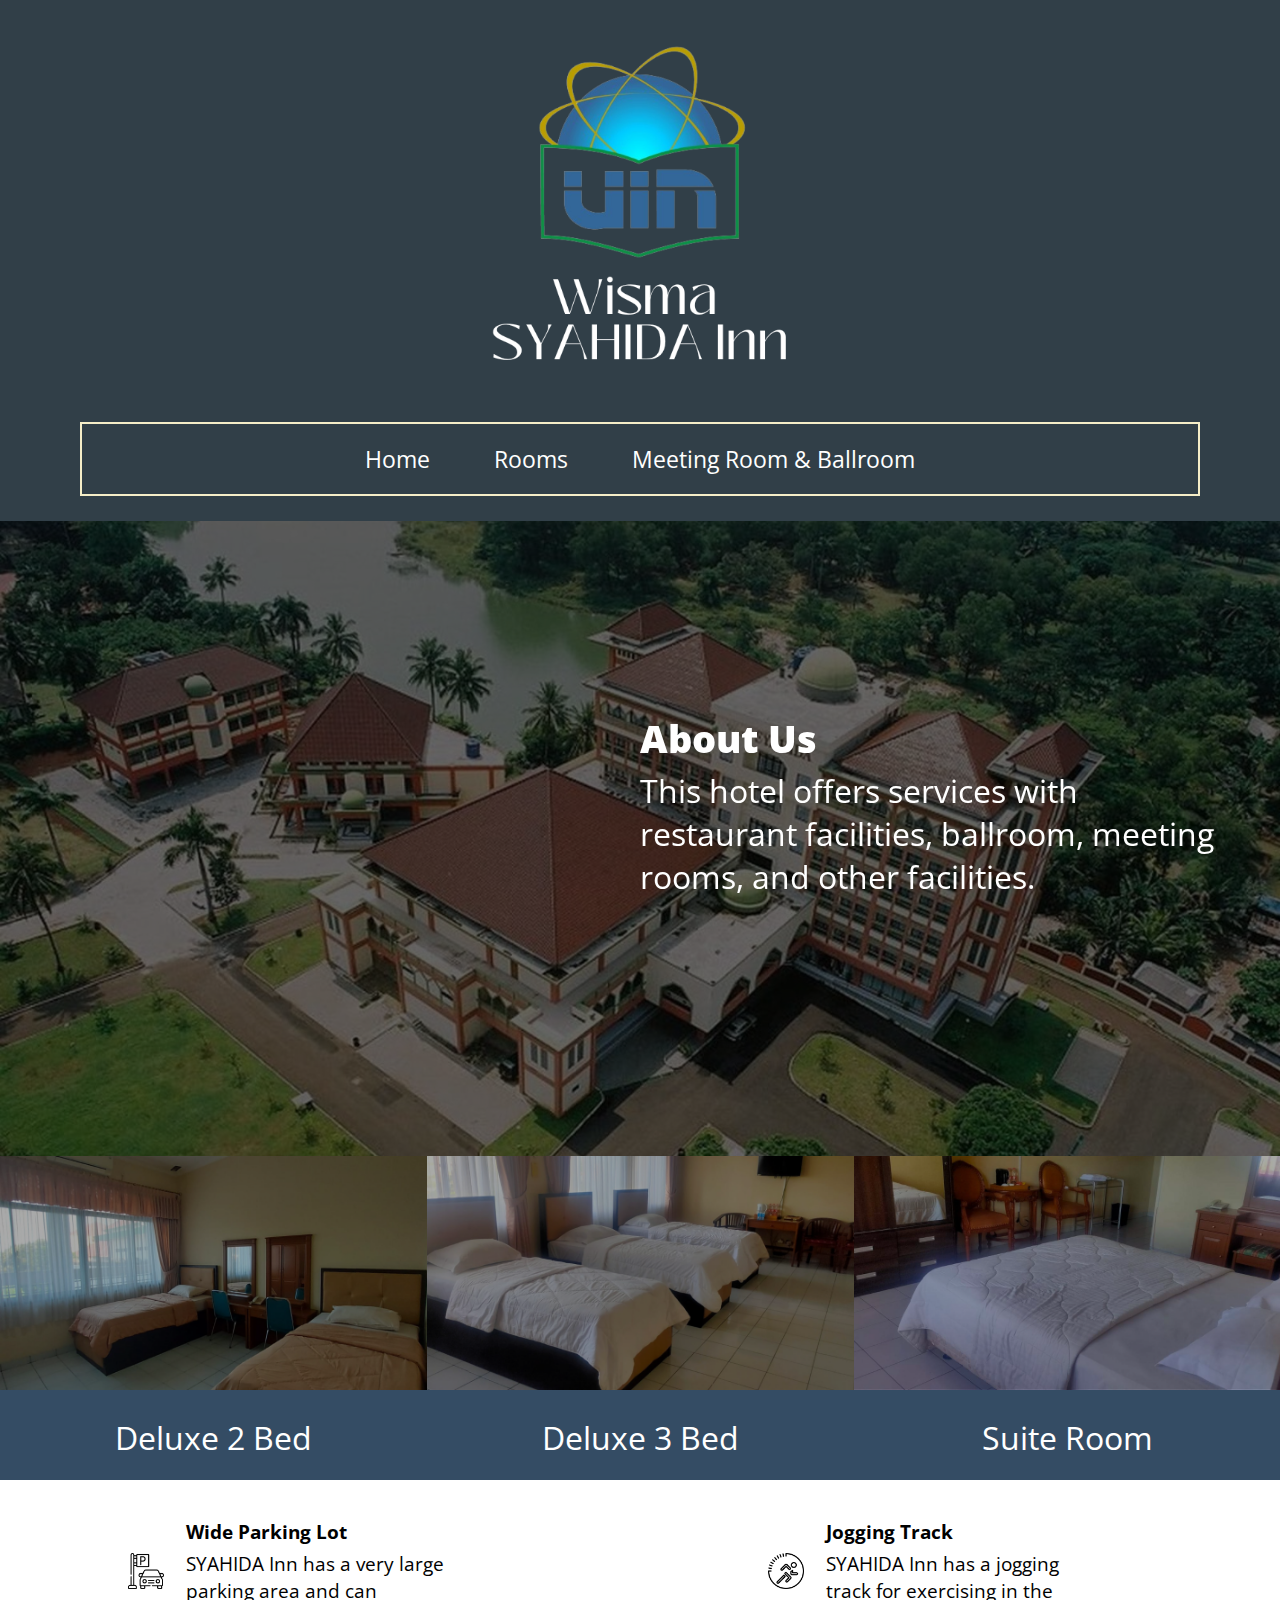
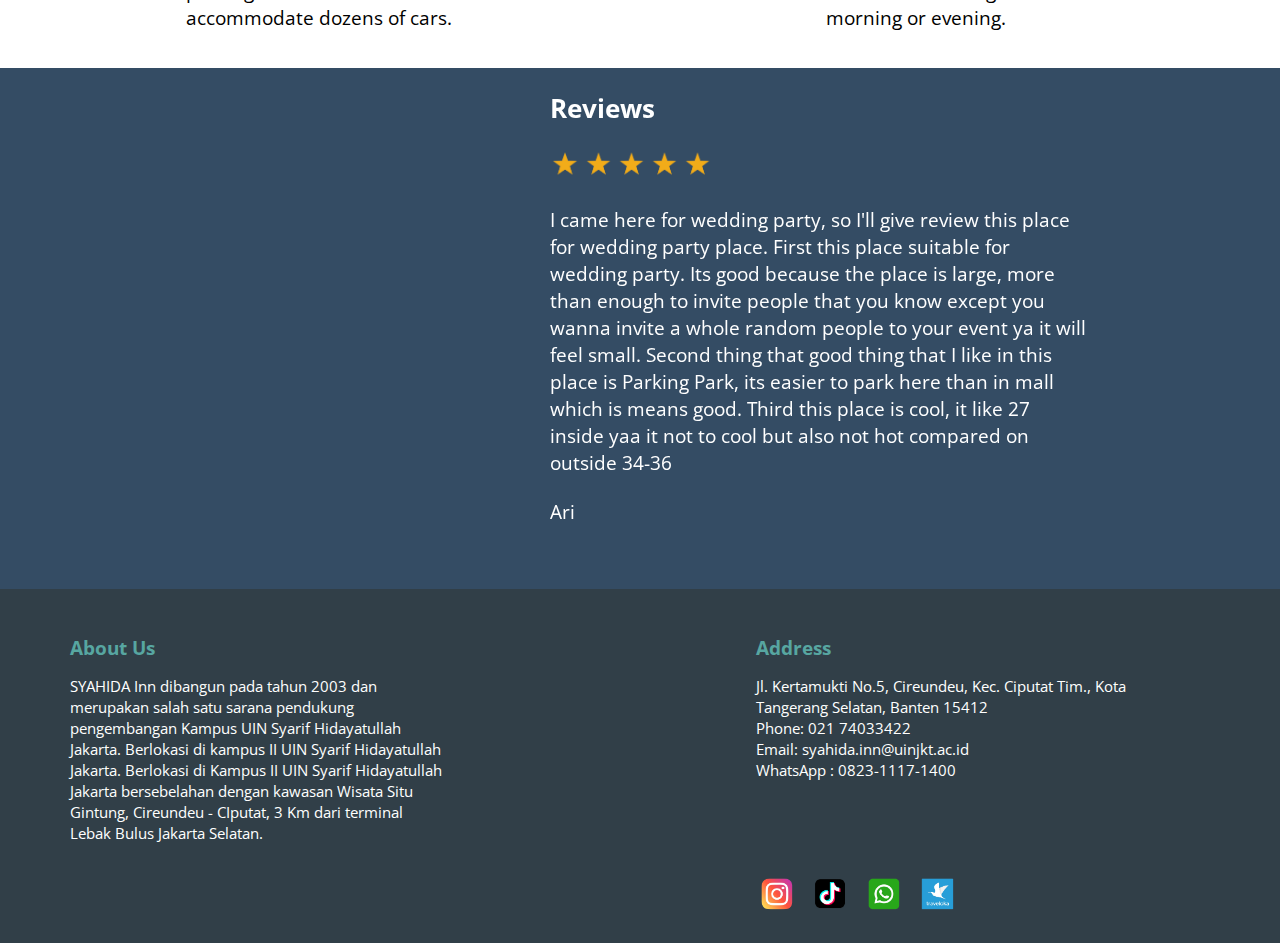
<file: index.html>
<!DOCTYPE html>
<html lang="en">
<head>
    <meta charset="UTF-8" />
    <title>Wisma SYAHIDA Inn</title>
    <script type="text/javascript" src="https://ajax.googleapis.com/ajax/libs/jquery/3.2.1/jquery.min.js"></script>
    <script type="text/javascript" src="dist/slick.js"></script>
    <script type="text/javascript" src="dist/jquery.scrollUp.js"></script>
    
    <link rel="stylesheet" type="text/css" href="css/main.css" />
    <link rel="stylesheet" type="text/css" href="css/slick.css" />
    
    <script type="text/javascript" src="dist/demo.js"></script>
    <link href="https://fonts.googleapis.com/css?family=Open+Sans" rel="stylesheet"/>
</head>

<body>
    <header class="tm-header">
        <img class="tm-logo" src="images/logo.png" alt="Wisma SYAHIDA Inn">
        <nav class="tm-nav">
            <div>
                <ul>
                    <li class="tm-list"><a href="index.html">Home</a></li>
                    <li class="tm-list"><a href="rooms.html">Rooms</a></li>
                    <li class="tm-list"><a href="meeting.html">Meeting Room & Ballroom</a></li>
                </ul>
            </div>
        </nav>
    </header>

    <section class="tm-imgslider">
        <div class="slider single">
          <div>
            <div class="tm-slider">
              <img class="tm-sliderimage" src="images/mainslider.png" alt="Wisma SYAHIDA Inn"/>
              <div class="tm-slidertext">
                <p class="bold">About Us</p>
                <p class="simple">This hotel offers services with</p>
                <p class="simple">restaurant facilities, ballroom, meeting rooms, and other facilities.</p>
              </div>
            </div>
          </div>
          <div>
            <div class="tm-slider">
              <img class="tm-sliderimage" src="images/mainslider(2).png" alt="Wisma SYAHIDA Inn"/>
              <div class="tm-slidertext">
                <p class="bold">Discover comfort at</p>
                <p class="bold">Wisma SYAHIDA Inn!</p>
                <p class="simple">Enjoy our modern, comfortable, and affordable meeting rooms.</p>
              </div>
            </div>
          </div>
          <div>
            <div class="tm-slider">
              <img class="tm-sliderimage" src="images/mainslider(6).png" alt="Wisma SYAHIDA Inn"/>
              <div class="tm-slidertext">
                <p class="bold">Discover comfort at</p>
                <p class="bold">Wisma SYAHIDA Inn!</p>
                <p class="simple">Enjoy our clean, comfortable, and affordable rooms.</p>
              </div>
            </div>
          </div>
          <div>
            <div class="tm-slider">
              <img class="tm-sliderimage" src="images/mainslider(7).png" alt="Wisma SYAHIDA Inn"/>
              <div class="tm-slidertext">
                <p class="bold">Discover comfort at</p>
                <p class="bold">Wisma SYAHIDA Inn!</p>
                <p class="simple">Enjoy our elegant, comfortable, and affordable event venue for weddings and other special occasions.</p>
              </div>
            </div>
          </div>
      </section>

    <section class="slider room flex">
        <div class="tm-rooms">
            <img src="images/room1.png" />
            <a href="rooms.html"><p class="s">Deluxe 2 Bed</p></a>
        </div>
        <div class="tm-rooms">
            <img src="images/room2.png" />
            <a href="rooms.html"><p class="s">Deluxe 3 Bed</p></a>
        </div>
        <div class="tm-rooms">
            <img src="images/room3.png" />
            <a href="rooms.html"><p class="s">Suite Room</p></a>
        </div>
        <div class="tm-rooms">
            <img src="images/main-serbaguna.png" />
            <a href="meeting.html"><p class="s">Ballroom Serbaguna</p></a>
        </div>
        <div class="tm-rooms">
            <img src="images/main-serbaguna-lobby.png" />
            <a href="meeting.html"><p class="s">Serbaguna & Lobby</p></a>
        </div>
        <div class="tm-rooms">
            <img src="images/main-auditorium.png" />
            <a href="meeting.html"><p class="s">Ballroom Auditorium</p></a>
        </div>
        <div class="tm-rooms">
            <img src="images/main-lobby.png" />
            <a href="meeting.html"><p class="s">Ballroom Lobby</p></a>
        </div>
        <div class="tm-rooms">
            <img src="images/main-ruang-sidang.png" />
            <a href="meeting.html"><p class="s">Ruang Sidang Utama</p></a>
        </div>
        <div class="tm-rooms">
            <img src="images/main-ruang-madya.png" />
            <a href="meeting.html"><p class="s">Ruang Madya I & II</p></a>
        </div>
        <div class="tm-rooms">
            <img src="images/main-ruang-kelas.png" />
            <a href="meeting.html"><p class="s">Ruang Kelas Lobby</p></a>
        </div>
    </section>

    <section class="tm-servicesection">
        <div class="tm-service">
            <img class="tm-serimage" src="images/parking-area.png" />
            <div>
                <p class="b">Wide Parking Lot</p>
                <p>SYAHIDA Inn has a very large parking area and can accommodate dozens of cars.</p>
            </div>
        </div>
        <div class="tm-service">
            <img class="tm-serimage" src="images/tracking.png" />
            <div>
                <p class="b">Jogging Track</p>
                <p>SYAHIDA Inn has a jogging track for exercising in the morning or evening.</p>
            </div>
        </div>
    </section>

    <section class="tm-reviewsection">
        <div class="tm-review">
            <div class="slider review">
                <div class="tm-revcon">
                    <p class="b">Reviews</p>
                    <div class="tm-stars">
                        <img src="images/star.png" />
                        <img src="images/star.png" />
                        <img src="images/star.png" />
                        <img src="images/star.png" />
                        <img src="images/star.png" />
                    </div>
                    <div class="tm-rev">
                        <p> I came here for wedding party, so I'll give review this place for wedding party place. First this place suitable for wedding party. 
                            Its good because the place is large, more than enough to invite people that you know except you wanna invite a whole random people to your event ya it will feel small.
                            Second thing that good thing that I like in this place is Parking Park, its easier to park here than in mall which is means good.
                            Third this place is cool, it like 27 inside yaa it not to cool but also not hot compared on outside 34-36
                        </p>
                        <br />
                        <p>Ari</p>
                    </div>
                </div>

                <div class="tm-revcon">
                    <p class="b">Reviews</p>
                    <div class="tm-stars">
                        <img src="images/star.png" />
                        <img src="images/star.png" />
                        <img src="images/star.png" />
                        <img src="images/star.png" />
                        <img src="images/star.png" />
                    </div>
                    <div class="tm-rev">
                        <p> A great place to stay for reasonable prices. 
                            Clean facilities eat pretty comfortable room spacious enough spacious and safe parking lot.
                        </p>
                        <br />
                        <p>Ensa Zundawan</p>
                    </div>
                </div>

                <div class="tm-revcon">
                    <p class="b">Reviews</p>
                    <div class="tm-stars">
                        <img src="images/star.png" />
                        <img src="images/star.png" />
                        <img src="images/star.png" />
                        <img src="images/star.png" />
                    </div>
                    <div class="tm-rev">
                        <p>
                            Just attending friend's wedding. The hall is quite spacious and sufficient for occasions like this.
                        </p>
                        <br />
                        <p>Wikan Sarwawidyasari</p>
                    </div>
                </div>

                <div class="tm-revcon">
                    <p class="b">Reviews</p>
                    <div class="tm-stars">
                        <img src="images/star.png" />
                        <img src="images/star.png" />
                        <img src="images/star.png" />
                        <img src="images/star.png" />
                    </div>
                    <div class="tm-rev">
                        <p>
                            For holiday, staycation, and wedding, graduation too.
                        </p>
                        <br />
                        <p>Siti Alfiyah</p>
                    </div>
                </div>

                <div class="tm-revcon">
                    <p class="b">Reviews</p>
                    <div class="tm-stars">
                        <img src="images/star.png" />
                        <img src="images/star.png" />
                        <img src="images/star.png" />
                        <img src="images/star.png" />
                        <img src="images/star.png" />
                    </div>
                    <div class="tm-rev">
                        <p>
                            Space wide. Comfortable. There's musholla and cafe nearby.
                        </p>
                        <br />
                        <p>Amanda Rasinta</p>
                    </div>
                </div>

                <div class="tm-revcon">
                    <p class="b">Reviews</p>
                    <div class="tm-stars">
                        <img src="images/star.png" />
                        <img src="images/star.png" />
                        <img src="images/star.png" />
                        <img src="images/star.png" />
                    </div>
                    <div class="tm-rev">
                        <p>
                            The place is quite good. Large space and large parking space.
                        </p>
                        <br />
                        <p>Kamal Jatmoko</p>
                    </div>
                </div>
            </div>
        </div>
    </section>

    <footer class="tm-footer">
        <div class="tm-us">
            <p class="bold">About Us</p>
            <p>
                SYAHIDA Inn dibangun pada tahun 2003 dan merupakan salah satu sarana pendukung pengembangan Kampus UIN Syarif Hidayatullah Jakarta. Berlokasi di kampus II UIN Syarif Hidayatullah Jakarta. Berlokasi di Kampus II UIN Syarif Hidayatullah Jakarta bersebelahan dengan kawasan Wisata Situ Gintung, Cireundeu - CIputat, 3 Km dari terminal Lebak Bulus Jakarta Selatan.
            </p>
        </div>

        <div class="tm-address">
            <p class="bold">Address</p>
            <p>
                Jl. Kertamukti No.5, Cireundeu, Kec. Ciputat Tim., Kota Tangerang Selatan, Banten 15412
            </p>
            <p>
                Phone: 021 74033422
            </p>
            <p>
                Email: syahida.inn@uinjkt.ac.id
            </p>
            <p>
                WhatsApp : 0823-1117-1400
            </p>
        </div>
        <br />
        <div class="tm-media">
            <a href="https://www.instagram.com/syahidainn.uinjkt?igsh=cnF3NXFkOG1zdmth"><img src="images/instagram.png"/></a>
            <a href="https://www.tiktok.com/@syahidainn.uinjkt?_t=8qGTnT3V9yH&_r=1"><img src="images/tiktok.png"/></a>
            <a href="https://api.whatsapp.com/send/?phone=6282311171400&text&type=phone_number&app_absent=0"><img src="images/whatsapp.png"/></a>
            <a href="https://www.traveloka.com/id-id/hotel/indonesia/syahida-inn-9000000690759?fbclid=PAZXh0bgNhZW0CMTEAAaYq-QhxZ1WA84R_03bkJnuLCK85lBSGJqdT3qV3Pxq43QJnwlfux-F_G1c_aem_AYLZqEvJH6zgkyGLTMFmM3VTs9h3K3mQXMZ29F26E-DIS5S-RSrMn7WtgqoOsDEAnMFbp7l1OP_9TavXp1bLdkQy"><img src="images/traveloka.png"/></a>
        </div>
    </footer>
</body>
</html>
</file>
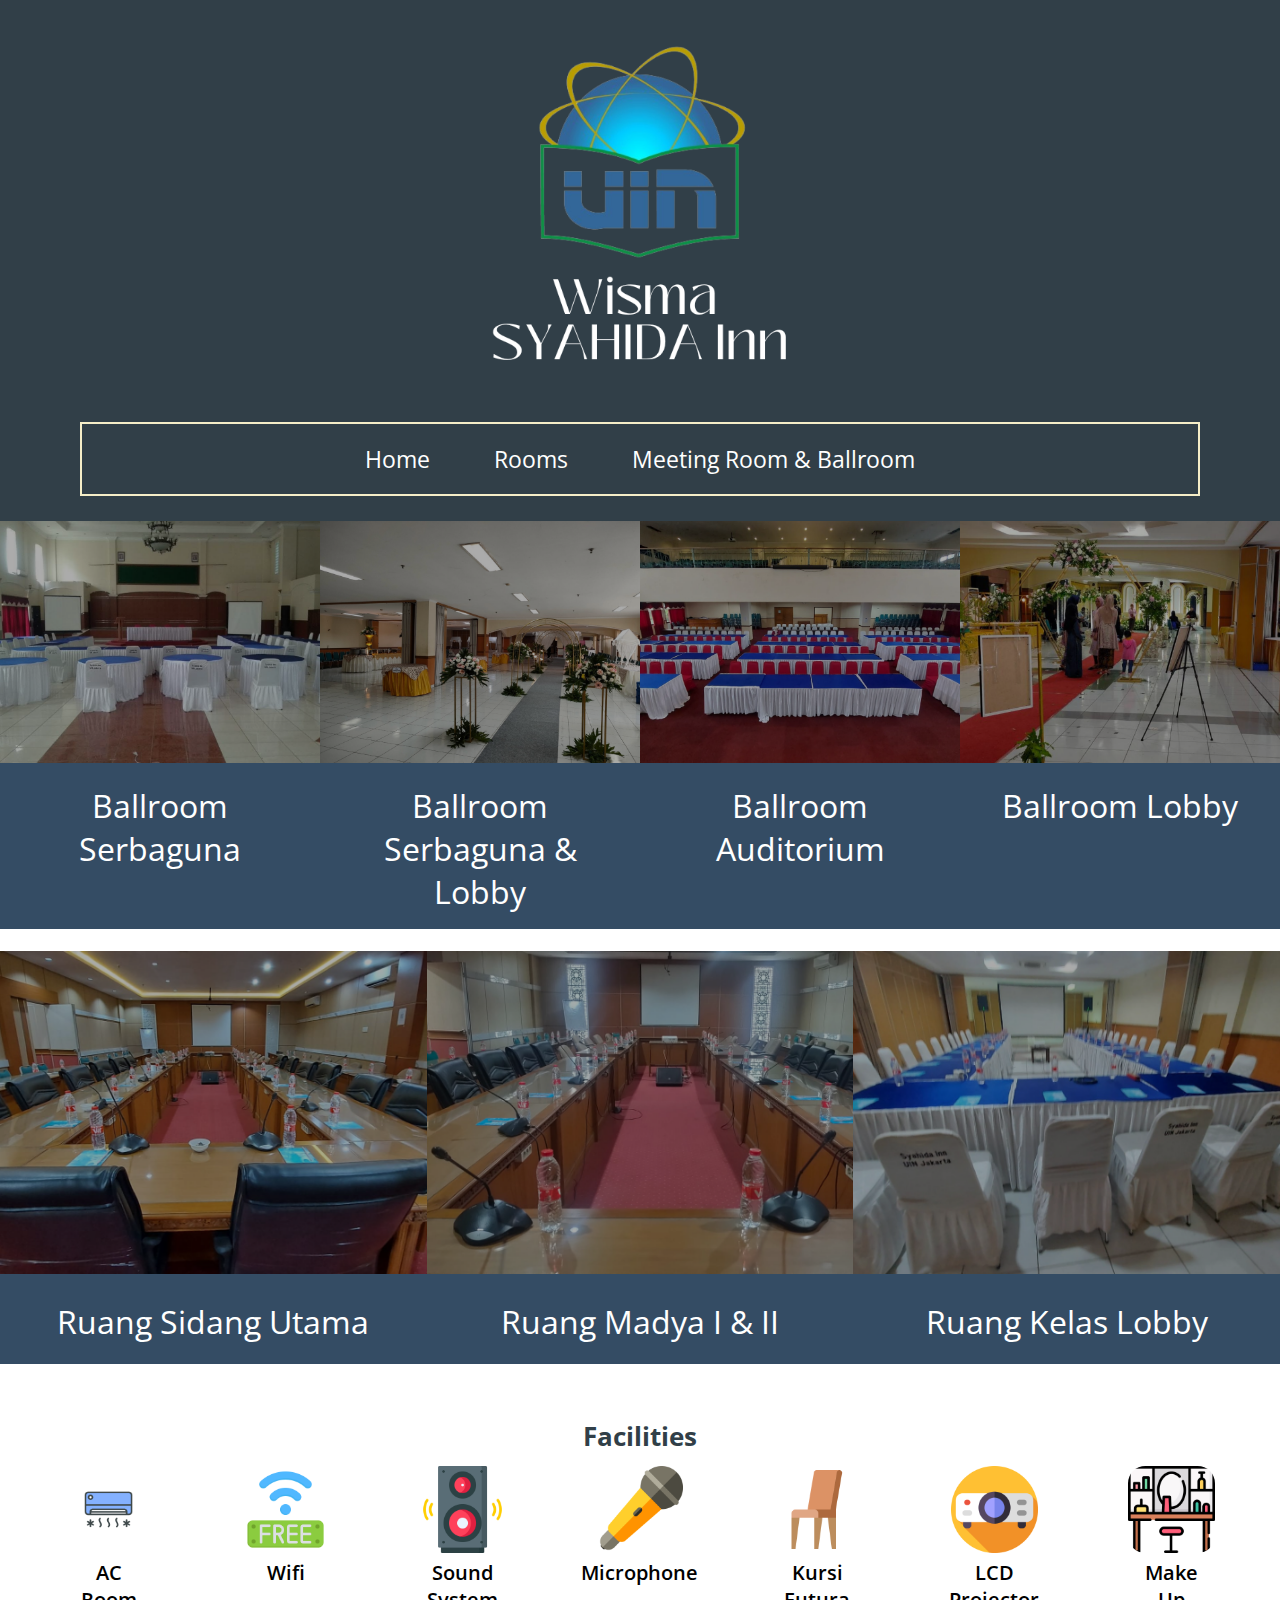
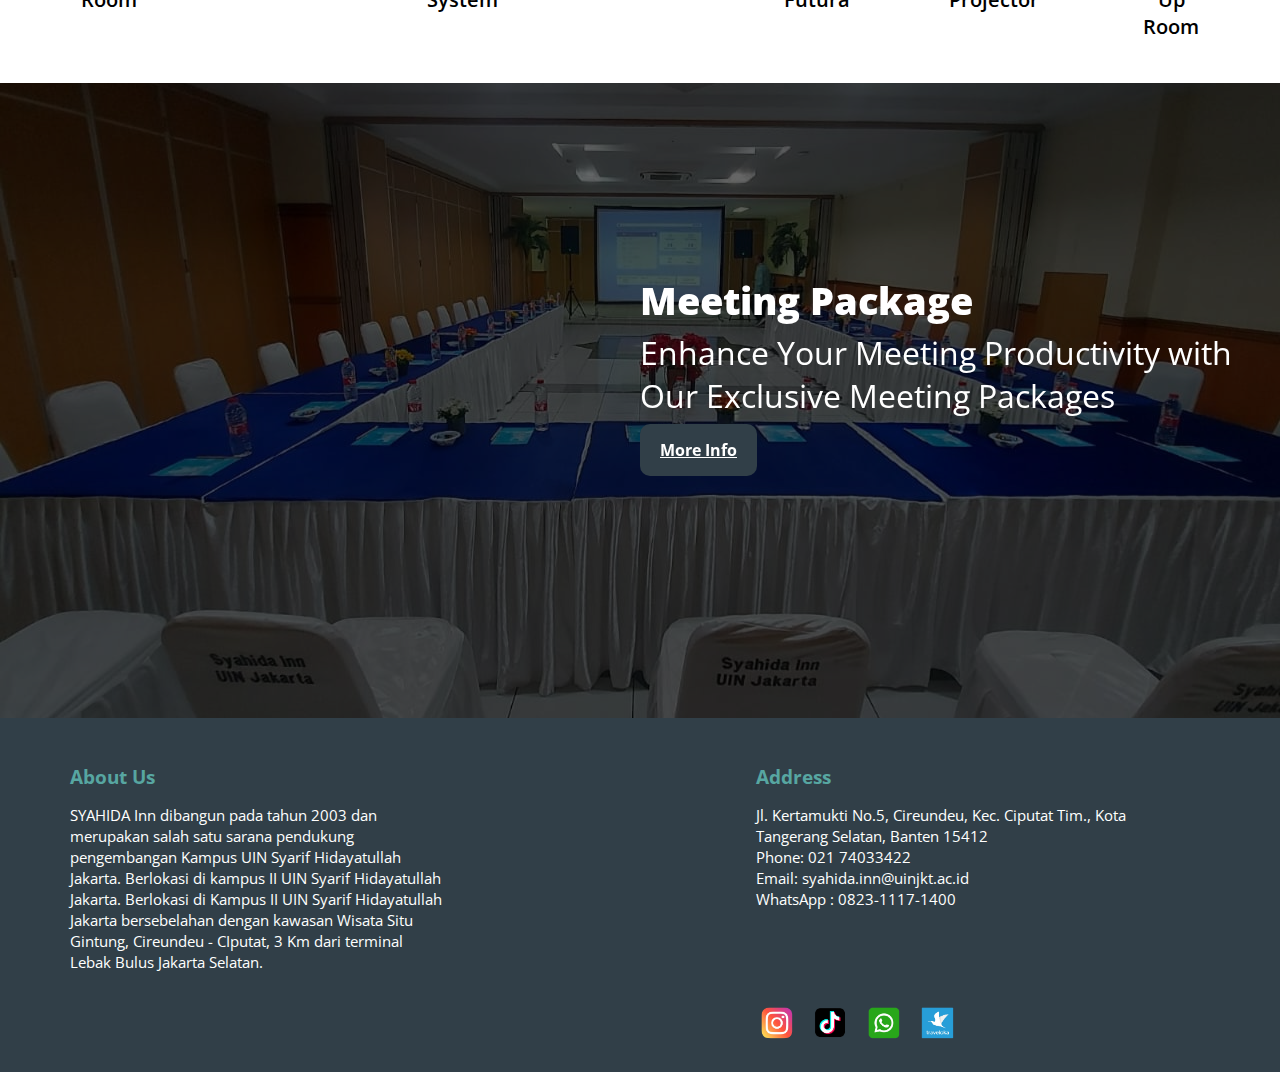
<file: meeting.html>
<!DOCTYPE html>
<html lang="en">
  <head>
    <meta charset="UTF-8" />
    <title>Wisma SYAHIDA Inn</title>
    <script
      type="text/javascript"
      src="https://ajax.googleapis.com/ajax/libs/jquery/3.2.1/jquery.min.js"
    ></script>
    <script type="text/javascript" src="dist/slick.js"></script>
    <script type="text/javascript" src="dist/jquery.scrollUp.js"></script>

    <link rel="stylesheet" type="text/css" href="css/main.css" />
    <link rel="stylesheet" type="text/css" href="css/slick.css" />

    <script type="text/javascript" src="dist/demo.js"></script>
    <link
      href="https://fonts.googleapis.com/css?family=Open+Sans"
      rel="stylesheet"
    />
  </head>

  <body>
    <header class="tm-header">
      <img class="tm-logo" src="images/logo.png" alt="Wisma SYAHIDA Inn" />
      <nav class="tm-nav">
        <div>
          <ul>
            <li class="tm-list"><a href="index.html">Home</a></li>
            <li class="tm-list"><a href="rooms.html">Rooms</a></li>
            <li class="tm-list">
              <a href="meeting.html">Meeting Room & Ballroom</a>
            </li>
          </ul>
        </div>
      </nav>
    </header>

    <section class="tm-meetingsection">
      <div class="tm-meeting1">
        <div class="tm-trans">
          <div><p>Serbaguna</p></div>

          <div>
            <p>Only for</p>
            <p class="bold">Rp 12.000.000/8 hour</p>
          </div>
        </div>

        <img class="tm-meetingimage" src="images/serbaguna.png" />
        <p class="s">Ballroom Serbaguna</p>
      </div>
      <div class="tm-meeting1">
        <div class="tm-trans">
          <div><p>Serbaguna & Lobby</p></div>

          <div>
            <p>Only for</p>
            <p class="bold">Rp 16.000.000/8 hour</p>
          </div>
        </div>

        <img class="tm-meetingimage" src="images/serbaguna-lobby.png" />
        <p>Ballroom Serbaguna & Lobby</p>
      </div>
      <div class="tm-meeting1">
        <div class="tm-trans">
          <div><p>Auditorium</p></div>

          <div>
            <p>Only for</p>
            <p class="bold">Rp 12.000.000/8 hour</p>
          </div>
        </div>

        <img class="tm-meetingimage" src="images/auditorium.png" />
        <p>Ballroom Auditorium</p>
      </div>
      <div class="tm-meeting1">
        <div class="tm-trans">
          <div><p>Lobby</p></div>

          <div>
            <p>Only for</p>
            <p class="bold">Rp 6.000.000/8 hour</p>
          </div>
        </div>

        <img class="tm-meetingimage" src="images/lobby.png" />
        <p>Ballroom Lobby</p>
      </div>
    </section>
    <br />
    <section class="tm-meetingsection">
      <div class="tm-meeting1">
        <div class="tm-trans">
          <div>
            <p>Ruang Sidang Utama</p>
          </div>

          <div>
            <p>Only for</p>
            <p class="bold">Rp 2.800.000/8 hour</p>
          </div>
        </div>

        <img class="tm-meetingimage" src="images/sidang-utama.png" />
        <p class="s">Ruang Sidang Utama</p>
      </div>
      <div class="tm-meeting1">
        <div class="tm-trans">
          <div>
            <p>Ruang Madya I dan II</p>
          </div>

          <div>
            <p>Only for</p>
            <p class="bold">Rp 2.000.000/8 hour</p>
          </div>
        </div>

        <img class="tm-meetingimage" src="images/ruang-sidang.png" />
        <p>Ruang Madya I & II</p>
      </div>
      <div class="tm-meeting1">
        <div class="tm-trans">
          <div>
            <p>Ruang Kelas Lobby</p>
          </div>

          <div>
            <p>Only for</p>
            <p class="bold">Rp 2.800.000/8 hour</p>
          </div>
        </div>

        <img class="tm-meetingimage" src="images/ruang-kelas-lobby.png" />
        <p>Ruang Kelas Lobby</p>
      </div>
    </section>
    <br />

    <section class="tm-main">
        <p>Facilities</p>
  
        <div class="facilitymeeting-list">
          <div class="kartu-facilitymeeting">
            <img
              src="images/air-conditioner.png"
            />
            <p>AC Room</p>
          </div>
          <div class="kartu-facilitymeeting">
            <img
              src="images/free-wifi (1).png"
            />
            <p>Wifi</p>
          </div>
          <div class="kartu-facilitymeeting">
            <img
              src="images/speaker.png"
            />
            <p>Sound System</p>
          </div>
          <div class="kartu-facilitymeeting">
            <img
              src="images/microphone.png"
            />
            <p>Microphone</p>
          </div>
          <div class="kartu-facilitymeeting">
              <img
                src="images/dining.png"
              />
              <p>Kursi Futura</p>
            </div>
          <div class="kartu-facilitymeeting">
            <img
              src="images/lcd.png"
            />
            <p>LCD Projector</p>
          </div>
          <div class="kartu-facilitymeeting">
              <img
                src="images/makeup.png"
              />
              <p>Make Up Room</p>
            </div>
      </section>
      <br />

    <section class="tm-imgslider">
        <div class="slider single">
          <div>
            <div class="tm-slider">
              <img class="tm-sliderimage" src="images/mainslider(3).png" alt="Wisma SYAHIDA Inn"/>
              <div class="tm-slidertext">
                <p class="bold">Meeting Package</p>
                <p class="simple">Enhance Your Meeting Productivity with Our Exclusive Meeting Packages</p>
                <br />
                <p><a href="package.html" class="tbl-biru">More Info</a></p>
              </div>
            </div>
          </div>
        </div>
    </section>
    
    <footer class="tm-footer">
      <div class="tm-us">
        <p class="bold">About Us</p>
        <p>
          SYAHIDA Inn dibangun pada tahun 2003 dan merupakan salah satu sarana
          pendukung pengembangan Kampus UIN Syarif Hidayatullah Jakarta.
          Berlokasi di kampus II UIN Syarif Hidayatullah Jakarta. Berlokasi di
          Kampus II UIN Syarif Hidayatullah Jakarta bersebelahan dengan kawasan
          Wisata Situ Gintung, Cireundeu - CIputat, 3 Km dari terminal Lebak
          Bulus Jakarta Selatan.
        </p>
      </div>

      <div class="tm-address">
        <p class="bold">Address</p>
        <p>
          Jl. Kertamukti No.5, Cireundeu, Kec. Ciputat Tim., Kota Tangerang
          Selatan, Banten 15412
        </p>
        <p>Phone: 021 74033422</p>
        <p>Email: syahida.inn@uinjkt.ac.id</p>
        <p>WhatsApp : 0823-1117-1400</p>
      </div>
      <br />
      <div class="tm-media">
        <a 
          href="https://www.instagram.com/syahidainn.uinjkt?igsh=cnF3NXFkOG1zdmth"
          ><img src="images/instagram.png"
        /></a>
        <a 
          href="https://www.tiktok.com/@syahidainn.uinjkt?_t=8qGTnT3V9yH&_r=1"
          ><img src="images/tiktok.png"
        /></a>
        <a
          href="https://api.whatsapp.com/send/?phone=6282311171400&text&type=phone_number&app_absent=0"
          ><img src="images/whatsapp.png"
        /></a>
        <a
          href="https://www.traveloka.com/id-id/hotel/indonesia/syahida-inn-9000000690759?fbclid=PAZXh0bgNhZW0CMTEAAaYq-QhxZ1WA84R_03bkJnuLCK85lBSGJqdT3qV3Pxq43QJnwlfux-F_G1c_aem_AYLZqEvJH6zgkyGLTMFmM3VTs9h3K3mQXMZ29F26E-DIS5S-RSrMn7WtgqoOsDEAnMFbp7l1OP_9TavXp1bLdkQy"
          ><img src="images/traveloka.png"
        /></a>
      </div>
    </footer>
  </body>
</html>
</file>
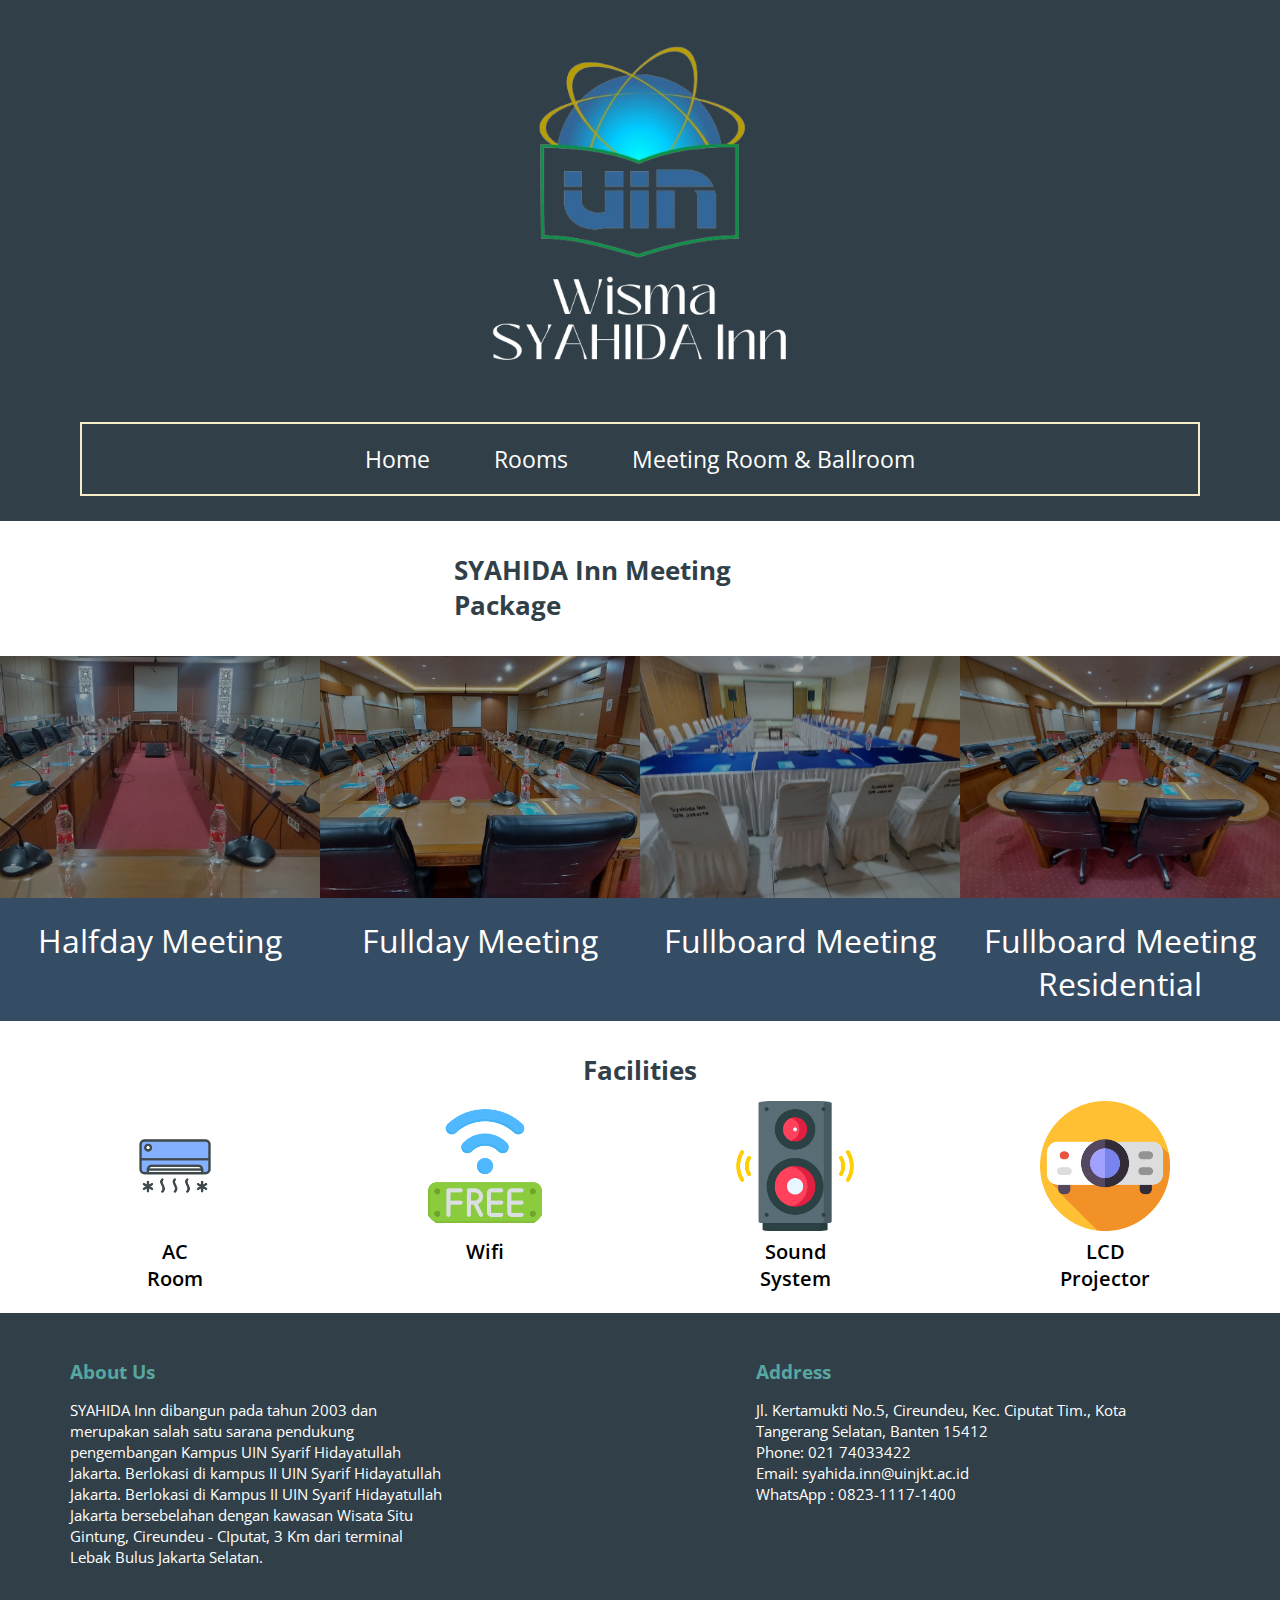
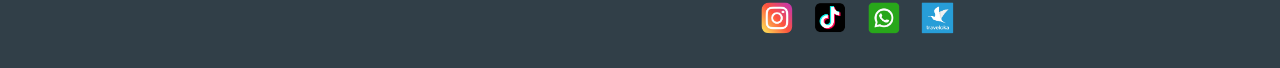
<file: package.html>
<!DOCTYPE html>
<html lang="en">
  <head>
    <meta charset="UTF-8" />
    <title>Wisma SYAHIDA Inn</title>
    <script
      type="text/javascript"
      src="https://ajax.googleapis.com/ajax/libs/jquery/3.2.1/jquery.min.js"
    ></script>
    <script type="text/javascript" src="dist/slick.js"></script>
    <script type="text/javascript" src="dist/jquery.scrollUp.js"></script>

    <link rel="stylesheet" type="text/css" href="css/main.css" />
    <link rel="stylesheet" type="text/css" href="css/slick.css" />

    <script type="text/javascript" src="dist/demo.js"></script>
    <link
      href="https://fonts.googleapis.com/css?family=Open+Sans"
      rel="stylesheet"
    />
  </head>

  <body>
    <header class="tm-header">
      <img class="tm-logo" src="images/logo.png" alt="Wisma SYAHIDA Inn" />
      <nav class="tm-nav">
        <div>
          <ul>
            <li class="tm-list"><a href="index.html">Home</a></li>
            <li class="tm-list"><a href="rooms.html">Rooms</a></li>
            <li class="tm-list">
              <a href="meeting.html">Meeting Room & Ballroom</a>
            </li>
          </ul>
        </div>
      </nav>
    </header>

    <section class="tm-main">
        <p>SYAHIDA Inn Meeting Package</p>
    </section>

    <section class="tm-packagesection">
        <div class="tm-package1">
          <div class="tm-trans">
            <div><p>Meeting Room</p><p>1 x Coffee Break</p><p>1 X Lunch/Dinner</p></div>
  
            <div>
              <p>Start from</p>
              <p class="bold">Rp 300.000/pax/person</p>
            </div>
          </div>
  
          <img class="tm-packageimage" src="images/package1.png" />
          <p class="s">Halfday Meeting</p>
        </div>
        <div class="tm-package1">
          <div class="tm-trans">
            <div><p>Meeting Room</p><p>2 x Coffee Break</p><p>1 x Lunch/Dinner</p></div>
  
            <div>
              <p>Start from</p>
              <p class="bold">Rp 632.000/pax/person</p>
            </div>
          </div>
  
          <img class="tm-packageimage" src="images/package2.png" />
          <p>Fullday Meeting</p>
        </div>
        <div class="tm-package1">
          <div class="tm-trans">
            <div><p>Meeting Room</p><p>2 x Coffee Break</p><p>1 x Lunch & Dinner</p></div>
  
            <div>
              <p>Start from</p>
              <p class="bold">Rp 700.000/pax/person</p>
            </div>
          </div>
  
          <img class="tm-packageimage" src="images/package3.png" />
          <p>Fullboard Meeting</p>
        </div>
        <div class="tm-package1">
          <div class="tm-trans">
            <div><p>Room Deluxe Twin Share</p><p>Meeting Room</p><p>2 x Coffee Break</p><p>Lunch, Dinner, and Breakfast</p></div>
  
            <div>
              <p>Start from</p>
              <p class="bold">Rp 900.000/pax/person</p>
            </div>
          </div>
  
          <img class="tm-roomimage" src="images/package4.png" />
          <p>Fullboard Meeting Residential</p>
        </div>
      </section>

      <section class="tm-main">
        <p>Facilities</p>
  
        <div class="facilitypackage-list">
          <div class="kartu-facilitypackage">
            <img
              src="images/air-conditioner.png"
            />
            <p>AC Room</p>
          </div>
          <div class="kartu-facilitypackage">
            <img
              src="images/free-wifi (1).png"
            />
            <p>Wifi</p>
          </div>
          <div class="kartu-facilitypackage">
            <img
              src="images/speaker.png"
            />
            <p>Sound System</p>
          </div>
          <div class="kartu-facilitypackage">
            <img
              src="images/lcd.png"
            />
            <p>LCD Projector</p>
          </div>
      </section>

    <footer class="tm-footer">
      <div class="tm-us">
        <p class="bold">About Us</p>
        <p>
          SYAHIDA Inn dibangun pada tahun 2003 dan merupakan salah satu sarana
          pendukung pengembangan Kampus UIN Syarif Hidayatullah Jakarta.
          Berlokasi di kampus II UIN Syarif Hidayatullah Jakarta. Berlokasi di
          Kampus II UIN Syarif Hidayatullah Jakarta bersebelahan dengan kawasan
          Wisata Situ Gintung, Cireundeu - CIputat, 3 Km dari terminal Lebak
          Bulus Jakarta Selatan.
        </p>
      </div>

      <div class="tm-address">
        <p class="bold">Address</p>
        <p>
          Jl. Kertamukti No.5, Cireundeu, Kec. Ciputat Tim., Kota Tangerang
          Selatan, Banten 15412
        </p>
        <p>Phone: 021 74033422</p>
        <p>Email: syahida.inn@uinjkt.ac.id</p>
        <p>WhatsApp : 0823-1117-1400</p>
      </div>
      <br />
      <div class="tm-media">
        <a href="https://www.instagram.com/syahidainn.uinjkt?igsh=cnF3NXFkOG1zdmth"
          ><img src="images/instagram.png"
        /></a>
        <a href="https://www.tiktok.com/@syahidainn.uinjkt?_t=8qGTnT3V9yH&_r=1"
          ><img src="images/tiktok.png"
        /></a>
        <a
          href="https://api.whatsapp.com/send/?phone=6282311171400&text&type=phone_number&app_absent=0"
          ><img src="images/whatsapp.png"
        /></a>
        <a
          href="https://www.traveloka.com/id-id/hotel/indonesia/syahida-inn-9000000690759?fbclid=PAZXh0bgNhZW0CMTEAAaYq-QhxZ1WA84R_03bkJnuLCK85lBSGJqdT3qV3Pxq43QJnwlfux-F_G1c_aem_AYLZqEvJH6zgkyGLTMFmM3VTs9h3K3mQXMZ29F26E-DIS5S-RSrMn7WtgqoOsDEAnMFbp7l1OP_9TavXp1bLdkQy"
          ><img src="images/traveloka.png"
        /></a>
      </div>
    </footer>
  </body>
</html>
</file>
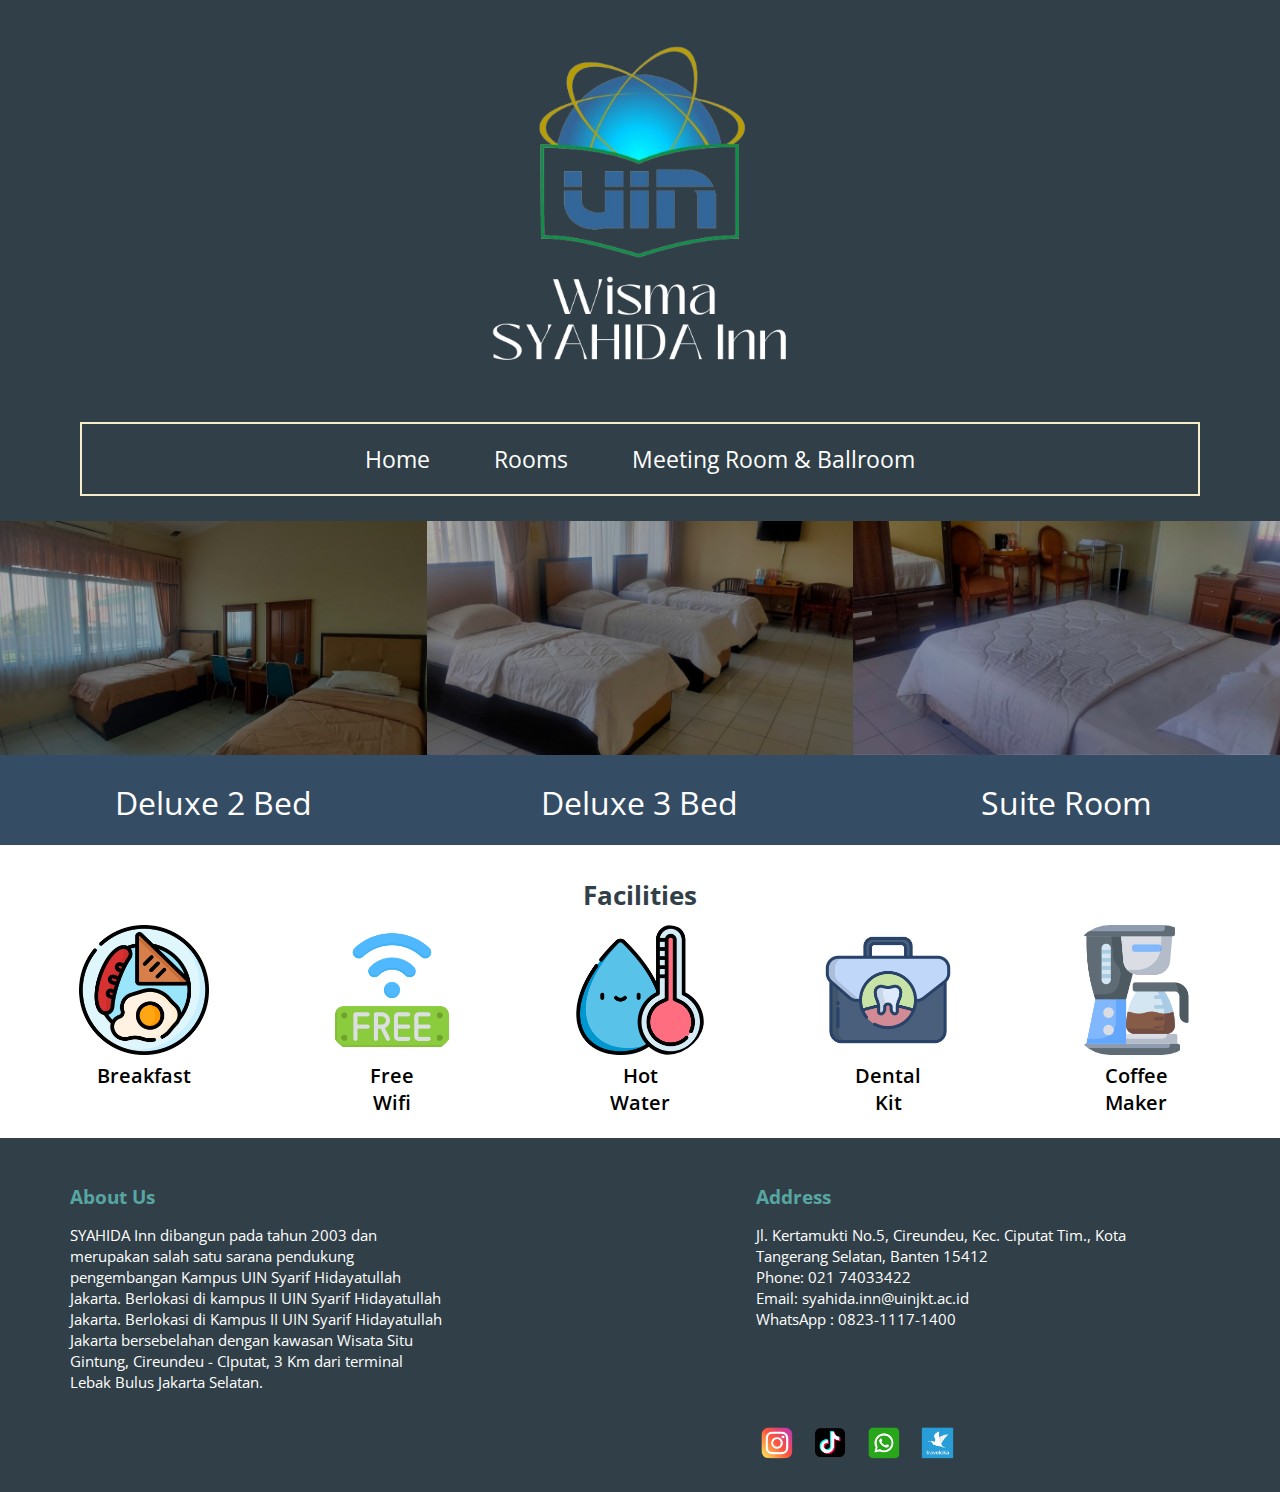
<file: rooms.html>
<!DOCTYPE html>
<html lang="en">
  <head>
    <meta charset="UTF-8" />
    <title>Wisma SYAHIDA Inn</title>
    <script
      type="text/javascript"
      src="https://ajax.googleapis.com/ajax/libs/jquery/3.2.1/jquery.min.js"
    ></script>
    <script type="text/javascript" src="dist/slick.js"></script>
    <script type="text/javascript" src="dist/jquery.scrollUp.js"></script>

    <link rel="stylesheet" type="text/css" href="css/main.css" />
    <link rel="stylesheet" type="text/css" href="css/slick.css" />

    <script type="text/javascript" src="dist/demo.js"></script>
    <link
      href="https://fonts.googleapis.com/css?family=Open+Sans"
      rel="stylesheet"
    />
  </head>

  <body>
    <header class="tm-header">
      <img class="tm-logo" src="images/logo.png" alt="Wisma SYAHIDA Inn" />
      <nav class="tm-nav">
        <div>
          <ul>
            <li class="tm-list"><a href="index.html">Home</a></li>
            <li class="tm-list"><a href="rooms.html">Rooms</a></li>
            <li class="tm-list">
              <a href="meeting.html">Meeting Room & Ballroom</a>
            </li>
          </ul>
        </div>
      </nav>
    </header>

    <section class="tm-roomsection">
      <div class="tm-room1">
        <div class="tm-trans">
          <div><p>2 Bed</p></div>

          <div>
            <p>Only for</p>
            <p class="bold">Rp 400.000/night</p>
          </div>
        </div>

        <img class="tm-roomimage" src="images/room1.png" />
        <p class="s">Deluxe 2 Bed</p>
      </div>
      <div class="tm-room1">
        <div class="tm-trans">
          <div><p>3 Bed</p></div>

          <div>
            <p>Only for</p>
            <p class="bold">Rp 525.000/night</p>
          </div>
        </div>

        <img class="tm-roomimage" src="images/room2.png" />
        <p>Deluxe 3 Bed</p>
      </div>
      <div class="tm-room1">
        <div class="tm-trans">
          <div><p>Suite</p></div>

          <div>
            <p>Only for</p>
            <p class="bold">Rp 600.000/night</p>
          </div>
        </div>

        <img class="tm-roomimage" src="images/room3.png" />
        <p>Suite Room</p>
      </div>
    </section>

    <section class="tm-main">
      <p>Facilities</p>

      <div class="facility-list">
        <div class="kartu-facility">
          <img src="images/english-breakfast.png" />
          <p>Breakfast</p>
        </div>
        <div class="kartu-facility">
          <img src="images/free-wifi (1).png" />
          <p>Free Wifi</p>
        </div>
        <div class="kartu-facility">
          <img src="images/hot-water.png" />
          <p>Hot Water</p>
        </div>
        <div class="kartu-facility">
          <img src="images/first-aid-kit.png" />
          <p>Dental Kit</p>
        </div>
        <div class="kartu-facility">
          <img src="images/coffee-maker.png" />
          <p>Coffee Maker</p>
        </div>
      </div>
    </section>

    <footer class="tm-footer">
      <div class="tm-us">
        <p class="bold">About Us</p>
        <p>
          SYAHIDA Inn dibangun pada tahun 2003 dan merupakan salah satu sarana
          pendukung pengembangan Kampus UIN Syarif Hidayatullah Jakarta.
          Berlokasi di kampus II UIN Syarif Hidayatullah Jakarta. Berlokasi di
          Kampus II UIN Syarif Hidayatullah Jakarta bersebelahan dengan kawasan
          Wisata Situ Gintung, Cireundeu - CIputat, 3 Km dari terminal Lebak
          Bulus Jakarta Selatan.
        </p>
      </div>

      <div class="tm-address">
        <p class="bold">Address</p>
        <p>
          Jl. Kertamukti No.5, Cireundeu, Kec. Ciputat Tim., Kota Tangerang
          Selatan, Banten 15412
        </p>
        <p>Phone: 021 74033422</p>
        <p>Email: syahida.inn@uinjkt.ac.id</p>
        <p>WhatsApp : 0823-1117-1400</p>
      </div>
      <br />
      <div class="tm-media">
        <a href="https://www.instagram.com/syahidainn.uinjkt?igsh=cnF3NXFkOG1zdmth"
          ><img src="images/instagram.png"
        /></a>
        <a href="https://www.tiktok.com/@syahidainn.uinjkt?_t=8qGTnT3V9yH&_r=1"
          ><img src="images/tiktok.png"
        /></a>
        <a
          href="https://api.whatsapp.com/send/?phone=6282311171400&text&type=phone_number&app_absent=0"
          ><img src="images/whatsapp.png"
        /></a>
        <a
          href="https://www.traveloka.com/id-id/hotel/indonesia/syahida-inn-9000000690759?fbclid=PAZXh0bgNhZW0CMTEAAaYq-QhxZ1WA84R_03bkJnuLCK85lBSGJqdT3qV3Pxq43QJnwlfux-F_G1c_aem_AYLZqEvJH6zgkyGLTMFmM3VTs9h3K3mQXMZ29F26E-DIS5S-RSrMn7WtgqoOsDEAnMFbp7l1OP_9TavXp1bLdkQy"
          ><img src="images/traveloka.png"
        /></a>
      </div>
    </footer>
  </body>
</html>
</file>
<file: css/main.css>
*{
    margin: 0;
    padding: 0;
    font-family: 'Open Sans', sans-serif;
}

.tm-header{
    background: #313F48;
    display: block;
    padding: 20px;
}

.tm-logo{
    align-content: center;
    display: block;
    margin: 0 auto;
    width: 30%;
}

.tm-nav{
    max-width: 90%;
    border: 2px solid #F5EEC8;
    display: block;
    margin: 30px auto 5px auto;
}

.tm-nav div{
    display: table;
    padding: 10px;
    margin: 0px auto;
}

.tm-nav div ul li{
    display: inline-block;
}

.tm-nav div ul li a{
    font-size: 1.8vmax;
    padding: 10px 30px;
    text-decoration: none;
    color: #fff;
    line-height: 50px;
}

.tm-nav div ul li a:hover{
    color: #57A6A1;
}

/*header ends here and section start*/

/*slider*/

.tm-slider{
    position: relative;
}

.tm-sliderimage{
    width: 100%;
    display: block;
}

.bold{
    padding-bottom: 5px;
    font-size: 3vw;
    font-weight: 900;
}

.simple{
    font-size: 2.5vw;
}

.tm-slidertext{
    position: absolute;
    top: 30%;
    left: 50%;
    color: #fff;
}

/*room*/

.tm-rooms:focus{
    outline: none;
}

.tm-rooms a:focus{
    outline: none;
}

.tm-rooms{
    display: block;
    background: #344C64;
    max-width: 33.33%;
    width: 33.33%;
}

.tm-rooms img{
    max-width: 100%;
    width: 100%;
}

.tm-rooms p{
    font-size: 2.5vw;
    color: #fff;
    text-align: center;
    padding: 5%;
}

.tm-rooms a{
    text-decoration: none;
}

.tm-rooms a p:hover{
    color: #57A6A1;
}

.s{
    padding-bottom: 1%;
}

.flex{
    display: flex;
}

/*services */

.tm-service{
    max-width: 30%;
    width: 30%;
    margin: 1.5% 12% 1.5% 10%;
}

.tm-servicesection{
    display: flex;
}

.tm-serimage{
    display: inline-block;
    max-width: 20%;
    width: 10%;
    height: auto;
    padding-bottom: 10%;
}

.tm-service div{
    display: inline-block;
    max-width: 75%;
    padding: 5%;
}

.tm-service p{
    font-size: 1.5vmax;
}

.tm-service .b{
    padding-bottom: 2%;
    font-weight: 700;
}

/* review */

.tm-review{
    background: #344C64;
    padding-bottom: 5%;
}

.tm-review::after{
    content: " ";
    display: block;
    clear: both;
}

.tm-revcon{
    float: left;
    padding-left: 5%;
    max-width: 65%;
}

.tm-revcon .b{
    padding: 3% 0 3% 5%;
    font-size: 2vw;
    font-weight: 700;
}

.tm-revcon p{
    font-size: 1.5vw;
    color: #fff;
}

.tm-rev{
    padding: 3% 0 0% 5%;
    max-width: 70%;
}

.tm-stars{
    display: block;
    padding-left: 5%;
}

.tm-stars img{
    width: 4%;
    height: auto;
}

/* footer */

.tm-footer{
    background: #313F48;
    display: block;
    padding: 20px;
    position: relative;
}

.tm-us{
    display: inline-table;
    max-width: 30%;
    width: 30%;
    margin: 2% 0 2% 4%;
}

.tm-address{
    display: inline-table;
    max-width: 30%;
    width: 30%;
    margin: 2% 0 2% 25%;
}

.tm-us .bold, .tm-address .bold{
    color: #57A6A1;
    font-size: 1.5vw;
    font-weight: 700;
    padding-bottom: 4%;
}

.tm-us p, .tm-address p{
    color: #fff;
    font-size: 1.2vw;
}

.tm-media{
    display: inline;
    margin: 0 0 0 59%;
}

.tm-media img{
    margin: 0.5%;
    width: 3%;
    height: auto;
}

.tm-up{
    position: absolute;
    top: 20%;
    right: 3%;
    width: 3%;
    height: auto;
}

.tm-review:focus{
    outline: none;
}

/* rooms page */

.tm-roomsection{
    display: flex;
}

.tm-room1{
    max-width: 33.33333%;
    width: 33.33333%;
    background: #344C64;
    display: inline-block;
    margin: 0px;
    position: relative;
}

.tm-room1 p{
    font-size: 2.5vw;
    color: #fff;
    text-align: center;
    padding: 5%;
    z-index: 2;
    position: relative;
}

.tm-roomimage{
    max-width: 100%;
    width: 100%;
}

.tm-trans{
    display: inline-block;
    position: absolute;
    top: 78%;
    color: #fff;
    max-width: 100%;
    width: 100%;
    height: 0%;
    background: rgba(53, 53, 53, 0.7);
    opacity: 0;
}

.tm-trans p{
    font-size: 1.8vw;
}

.tm-trans div{
    display: inline-table;
    width: 40%;
    max-width: 40%;
    margin: 2%;
}

.tm-trans div .bold{
    color: #fff;
}

.tm-room1:hover .tm-trans{
    top: 30%;
    transition: top 1s, opacity 1s, height 1s;
    opacity: 1;
    height: 50%;
    z-index: 1;
}

.tm-main{
    background: #fff;
    padding: 20px;
}

.tm-main p{
    display: table;
    max-width: 30%;
    margin: 0 auto;
    font-size: 2vw;
    padding: 1%;
    color: #313F48;
    font-weight: 700;
}

.facility-list{
    width: 100%;
    position: relative;
    display: flex;
    flex-wrap: wrap;
}

.kartu-facility{
    width: 15%;
    margin: 0 auto;
    text-align: center;
}

.kartu-facility img{
    width: 70%;
    border-radius: 30%;
}

.kartu-facility p{
    font-family: 'Open Sans', sans-serif;
    font-weight: 600;
    font-size: 20px;
    text-align: center;
    color: black;
}

/* meeting page */

.tm-meetingsection{
    display: flex;
}

.tm-meeting1{
    max-width: 33.33333%;
    width: 33.33333%;
    background: #344C64;
    display: inline-block;
    margin: 0px;
    position: relative;
}

.tm-meeting1 p{
    font-size: 2.5vw;
    color: #fff;
    text-align: center;
    padding: 5%;
    z-index: 2;
    position: relative;
}

.tm-meetingimage{
    max-width: 100%;
    width: 100%;
}

.tm-trans{
    display: inline-block;
    position: absolute;
    top: 78%;
    color: #fff;
    max-width: 100%;
    width: 100%;
    height: 0%;
    background: rgba(53, 53, 53, 0.7);
    opacity: 0;
}

.tm-trans p{
    font-size: 1.8vw;
}

.tm-trans div{
    display: inline-table;
    width: 40%;
    max-width: 40%;
    margin: 2%;
}

.tm-trans div .bold{
    color: #fff;
}

.tm-meeting1:hover .tm-trans{
    top: 30%;
    transition: top 1s, opacity 1s, height 1s;
    opacity: 1;
    height: 50%;
    z-index: 1;
}

.facilitymeeting-list{
    width: 100%;
    position: relative;
    display: flex;
    flex-wrap: wrap;
}

.kartu-facilitymeeting{
    width: 10%;
    margin: 0 auto;
    text-align: center;
}

.kartu-facilitymeeting img{
    width: 70%;
    border-radius: 20%;
}

.kartu-facilitymeeting p{
    font-family: 'Open Sans', sans-serif;
    font-weight: 600;
    font-size: 20px;
    text-align: center;
    color: black;
}


a.tbl-biru{
    background: #313F48;
    border-radius: 10px;
    margin-top: 20px;
    padding: 15px 20px 15px 20px;
    color: #fff;
    cursor: pointer;
    font-weight: bold;
}

a.tbl-biru:hover{
    background: #57A6A1;
    text-decoration: none;
}


/* package page */

.tm-packagesection{
    display: flex;
}

.tm-package1{
    max-width: 33.33333%;
    width: 33.33333%;
    background: #344C64;
    display: inline-block;
    margin: 0px;
    position: relative;
}

.tm-package1 p{
    font-size: 2.5vw;
    color: #fff;
    text-align: center;
    padding: 5%;
    z-index: 2;
    position: relative;
}

.tm-packageimage{
    max-width: 100%;
    width: 100%;
}

.tm-trans{
    display: inline-block;
    position: absolute;
    top: 78%;
    color: #fff;
    max-width: 100%;
    width: 100%;
    height: 0%;
    background: rgba(53, 53, 53, 0.7);
    opacity: 0;
}

.tm-trans p{
    font-size: 1vw;
}

.tm-trans div{
    display: inline-table;
    width: 40%;
    max-width: 40%;
    margin: 2%;
}

.tm-trans div .bold{
    color: #fff;
}

.tm-package1:hover .tm-trans{
    top: 30%;
    transition: top 1s, opacity 1s, height 1s;
    opacity: 1;
    height: 50%;
    z-index: 1;
}

.facilitypackage-list{
    width: 100%;
    position: relative;
    display: flex;
    flex-wrap: wrap;
}

.kartu-facilitypackage{
    width: 15%;
    margin: 0 auto;
    text-align: center;
}

.kartu-facilitypackage img{
    width: 70%;
    border-radius: 30%;
}

.kartu-facilitypackage p{
    font-family: 'Open Sans', sans-serif;
    font-weight: 600;
    font-size: 20px;
    text-align: center;
    color: black;
}
</file>
